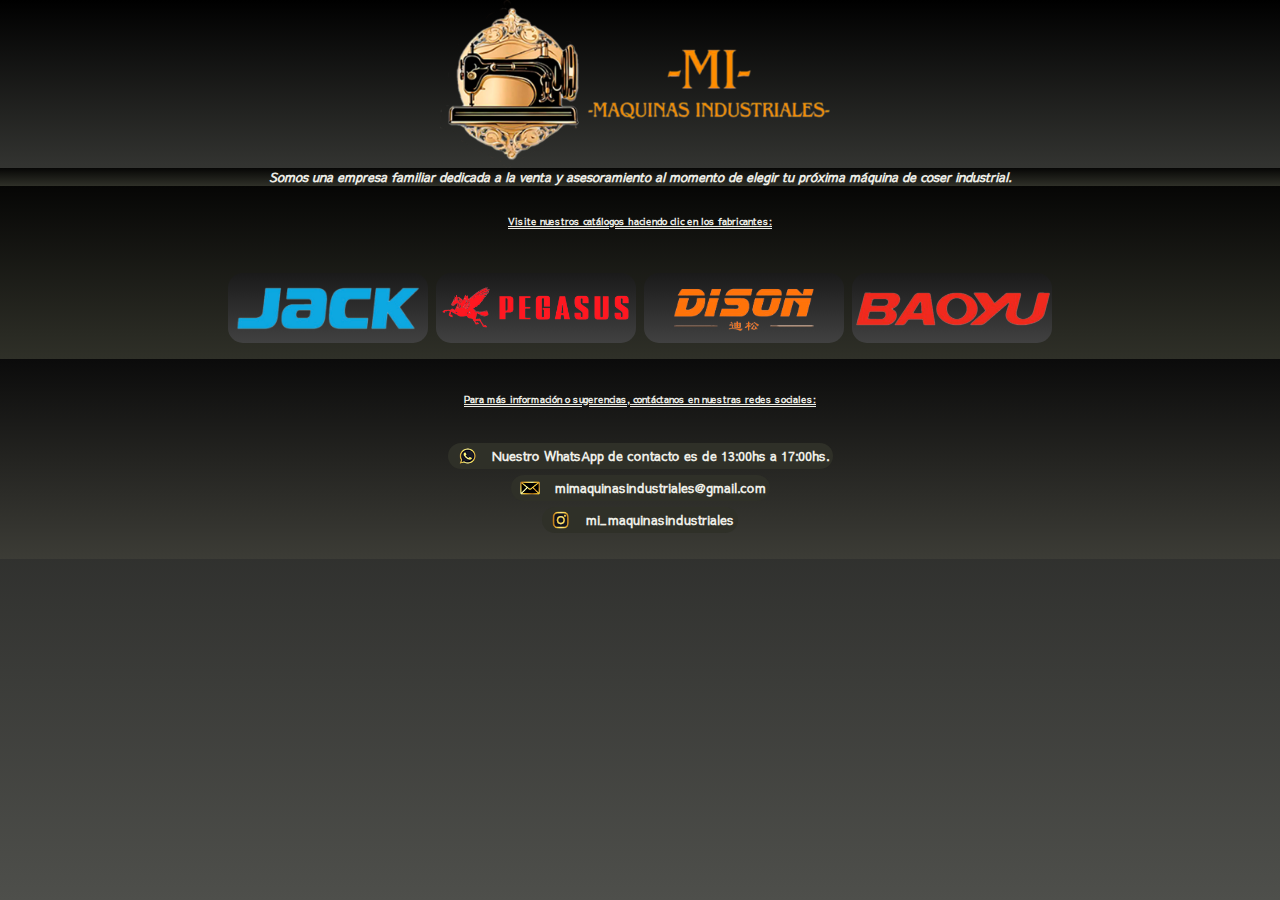
<file: index.html>
<html lang="es">
<head>     
    <meta charset="UTF-8">
    <meta name="viewport" content="width=device-width, initial-scale=1.0">
    <title>-Mi-Máquinas Industriales-</title>
    <link rel="icon" href="./imagenes/pagina/milogo.ico">
    <link rel="stylesheet" href="indexstyle.css">
    <link rel="preconnect" href="https://fonts.googleapis.com">
    <link rel="preconnect" href="https://fonts.gstatic.com" crossorigin>
    <link href="https://fonts.googleapis.com/css2?family=Sawarabi+Gothic&display=swap" rel="stylesheet">
    <meta name="viewport" content="width=device-width, initial-scale=1.0">
</head>

<body>        
    <div class="body-index">    
        <header>
            <div class="header-index">                            
                <img src="./imagenes/pagina/milogo.png" alt="Logo MI">                           
            </div>
        </header>  

        <main>
            <div class="main-index">
                <h1>Somos una empresa familiar dedicada a la venta y asesoramiento al momento de elegir tu próxima máquina de coser industrial.</h1>
            </div>
                
            <div class="catalogos-index">
                <br>
                <p>Visite nuestros catálogos haciendo clic en los fabricantes:</p>
                <br>
                <div class="fabricante-catalogo-index">
                    <div class="fabricante-index">
                        <a href="./jack.html" target="_top">
                            <img src="./imagenes/jack/jackLogo/jacklogo.png" alt="Logo Jack">
                        </a>
                    </div>
                    <div class="fabricante-index">
                        <a href="./pegasus.html" target="_top">
                            <img src="./imagenes/pegasus/pegasuslogo/pegasuslogo.png" alt="Logo Pegasus">
                        </a>
                    </div>
                    <div class="fabricante-index">
                        <a href="./dison.html" target="_top">
                            <img src="./imagenes/dison/disonLogo/disonlogo.png" alt="Logo Dison">
                        </a>
                    </div>
                    <div class="fabricante-index">
                        <a href="./baoyu.html" target="_top">
                            <img src="./imagenes/baoyu/baoyulogo/baoyulogo.png" alt="Logo Baoyu">
                        </a>
                    </div>
                </div>
            </div>                                
        </main>    
        
        <footer>
            <div class="footer-index">                    
                <br>             
                <p>Para más información o sugerencias, contáctanos en nuestras redes sociales:</p>
                <br>
                <div class="contacto-index">  
                    <a href="https://wa.link/o7191k" target="_blank">
                        <img src="./imagenes/pagina/whatsapp.png" alt="whatsApp"> 
                        Nuestro WhatsApp de contacto es de 13:00hs a 17:00hs.
                    </a>
                </div>
                <div class="contacto-index">   
                    <a href="mailto:mimaquinasindustriales@gmail.com?subject=Consulta&body=Escribe tu mensaje aquí:">
                        <img src="./imagenes/pagina/mail.png" alt="Email"> 
                        mimaquinasindustriales@gmail.com
                    </a>
                </div> 
                <div class="contacto-index"> 
                    <a href="https://www.instagram.com/mi_maquinasindustriales?igsh=NWswZWJoYXc0dGF4" target="_blank">
                        <img src="./imagenes/pagina/instagram.png" alt="Instagram"> 
                        mi_maquinasindustriales
                    </a>                        
                </div>
                <br>
            </div>       
        </footer>   
    </div>
</body>    
</html>
</file>
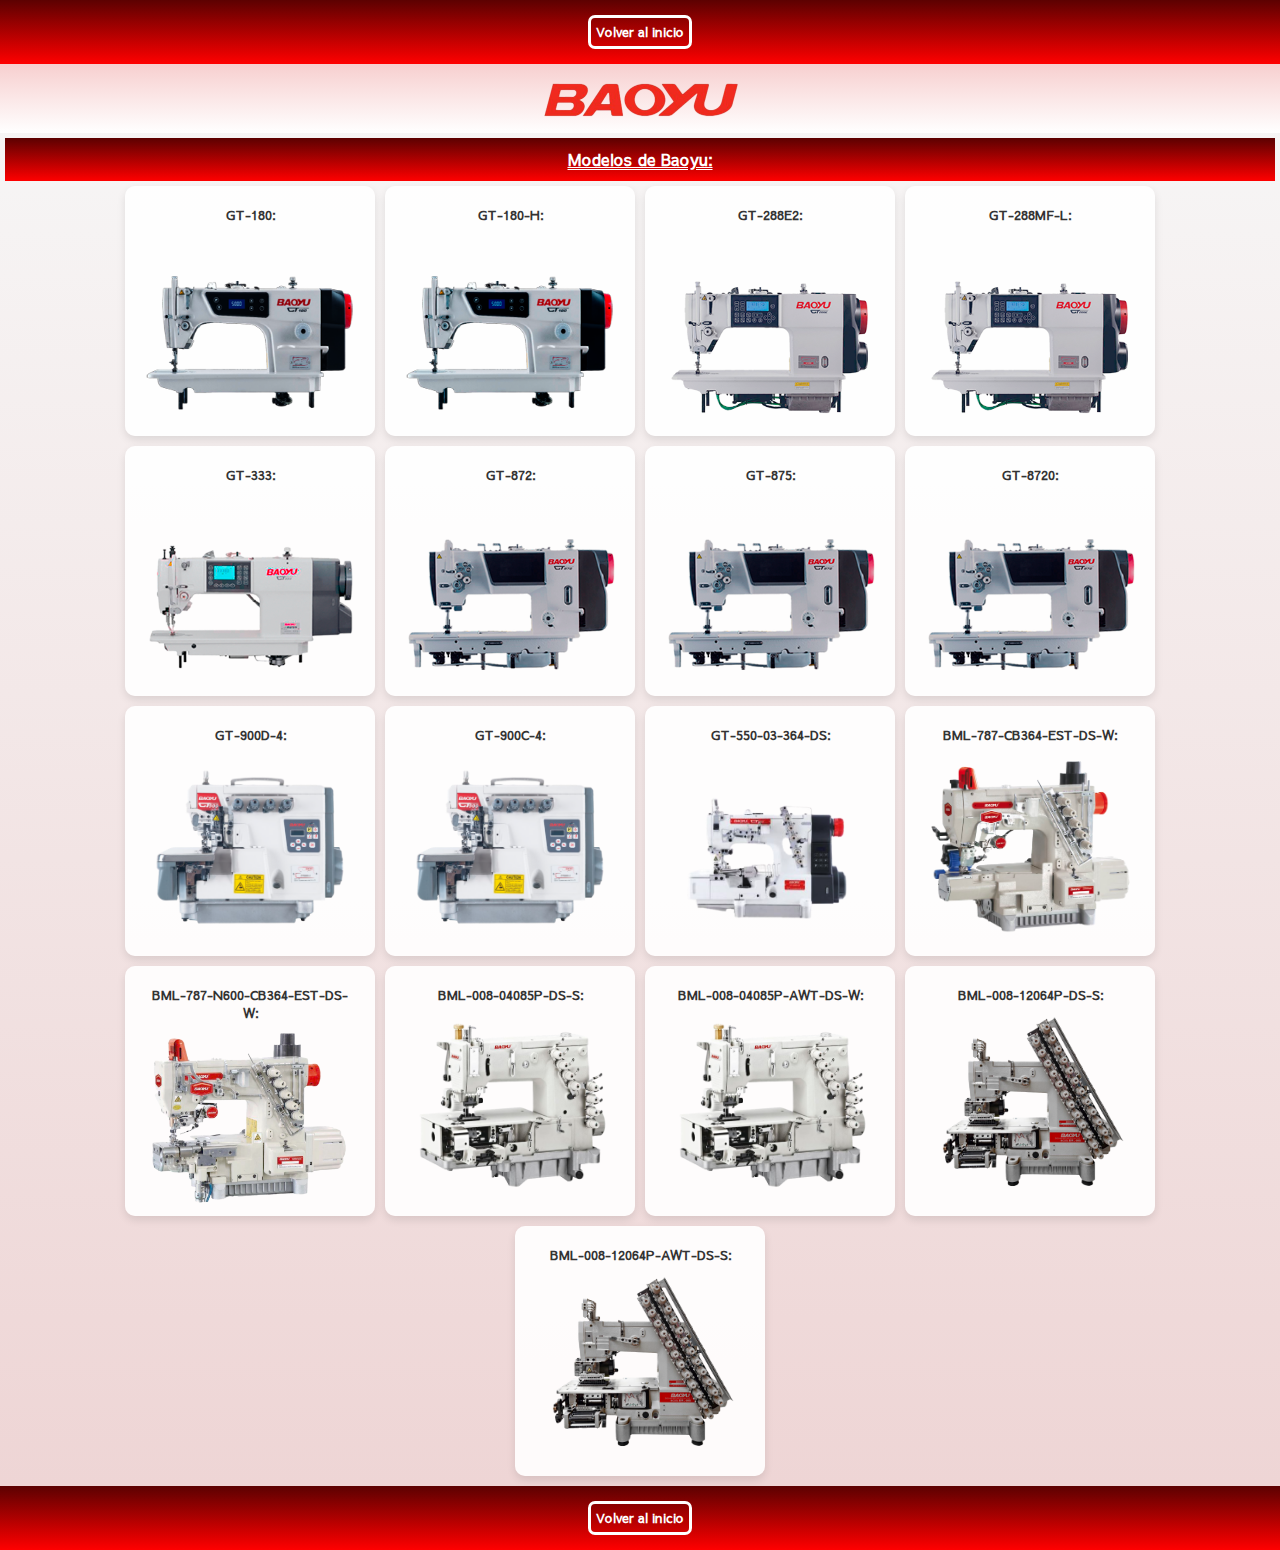
<file: baoyu.html>
<html lang="es">
<head>     
    <meta charset="UTF-8">
    <meta name="viewport" content="width=device-width, initial-scale=1.0">
    <title>-Mi-Baoyu-</title>
    <link rel="icon" href="./imagenes/pagina/milogo.ico">
    <link rel="stylesheet" href="indexstyle.css">
    <link rel="preconnect" href="https://fonts.googleapis.com">
    <link rel="preconnect" href="https://fonts.gstatic.com" crossorigin>
    <link href="https://fonts.googleapis.com/css2?family=Sawarabi+Gothic&display=swap" rel="stylesheet">
    <meta name="viewport" content="width=device-width, initial-scale=1.0">
</head>

<html lang="es">
<head>
    <meta charset="UTF-8">
    <meta name="viewport" content="width=device-width, initial-scale=1.0">
    <title>Baoyu - Modelos</title>
    <link rel="stylesheet" href="./indexstyle.css"> 
</head>

<body>

    <div class="body-catalogos">

        <div class="body-baoyu-bg">

            <header>

                <div class="header-catalogo">
                    
                    <div class="header-baoyu-bg">
                        <a href="./index.html">Volver al inicio</a>
                    </div>
                    
                </div>

            </header>

            <main>

                <div class="main-baoyu-bg">
    
                    <div class="main-catalogos">
    
                        <div class="logo-container">
                            <div class="logo-baoyu-bg">  
                                <img src="./imagenes/baoyu/baoyulogo/baoyulogo.png" alt="Baoyu Logo">
                            </div>
                        </div>
    
                        <section>
                            
                            <div class="tipodemaquina">
                                <div class="tipodemaquina-baoyu-bg">
                                    <h1>Modelos de Baoyu:</h1>   
                                </div>
                            </div>   
        
                            <div class="section-catalogo">
                                <div class="grid-catalogo">
        
                                    <div class="article-catalogo">
                                        <p>GT-180:</p>
                                        <img src="./imagenes/baoyu/gt180/gt180.png" alt="GT-180">
                                    </div>
        
                                    <div class="article-catalogo">
                                        <p>GT-180-H:</p>
                                        <img src="./imagenes/baoyu/gt180h/gt180h.png" alt="GT-180-H">
                                    </div>
        
                                    <div class="article-catalogo">
                                        <p>GT-288E2:</p>
                                        <img src="./imagenes/baoyu/gt288e2/gt288e2.png" alt="GT-288E2">
                                    </div>
        
                                    <div class="article-catalogo">
                                        <p>GT-288MF-L:</p>
                                        <img src="./imagenes/baoyu/gt288mfl/gt288mfl.png" alt="GT-288MF-L">
                                    </div>
        
                                    <div class="article-catalogo">
                                        <p>GT-333:</p>
                                        <img src="./imagenes/baoyu/gt333/gt333.png" alt="GT-333">
                                    </div>
        
                                    <div class="article-catalogo">
                                        <p>GT-872:</p>
                                        <img src="./imagenes/baoyu/gt872/gt872.png" alt="GT-872">
                                    </div>
        
                                    <div class="article-catalogo">
                                        <p>GT-875:</p>
                                        <img src="./imagenes/baoyu/gt875/gt875.png" alt="GT-875">
                                    </div>
        
                                    <div class="article-catalogo">
                                        <p>GT-8720:</p>
                                        <img src="./imagenes/baoyu/gt8720/gt8720.png" alt="GT-8720">
                                    </div>
        
                                    <div class="article-catalogo">
                                        <p>GT-900D-4:</p>
                                        <img src="./imagenes/baoyu/gt900d4/gt900d4.png" alt="GT-900D-4">
                                    </div>
        
                                    <div class="article-catalogo">
                                        <p>GT-900C-4:</p>
                                        <img src="./imagenes/baoyu/gt900c4/gt900c4.png" alt="GT-900C-4">
                                    </div>
        
                                    <div class="article-catalogo">
                                        <p>GT-550-03-364-DS:</p>
                                        <img src="./imagenes/baoyu/gt55003364ds/gt55003364ds.png" alt="GT-550-03-364-DS">
                                    </div>
                                    <div class="article-catalogo">
                                        <p>BML-787-CB364-EST-DS-W:</p>
                                        <img src="./imagenes/baoyu/bml787cb364estdsw/bml787cb364estdsw.png" alt="BML-787-CB364-EST-DS-W">
                                    </div>
                                    <div class="article-catalogo">
                                        <p>BML-787-N600-CB364-EST-DS-W:</p>
                                        <img src="./imagenes/baoyu/bml787n600cb364estdsw/bml787n600cb364estdsw.png" alt="BML-787-N600-CB364-EST-DS-W">
                                    </div>
                                    <div class="article-catalogo">
                                        <p>BML-008-04085P-DS-S:</p>
                                        <img src="./imagenes/baoyu/bml00804085pdss/bml00804085pdss.png" alt="BML-008-04085P-DS-S">
                                    </div>
                                    <div class="article-catalogo">
                                        <p>BML-008-04085P-AWT-DS-W:</p>
                                        <img src="./imagenes/baoyu/bml00804085pawtdsw/bml00804085pawtdsw.png" alt="BML-008-04085P-AWT-DS-W">
                                    </div>
                                    <div class="article-catalogo">
                                        <p>BML-008-12064P-DS-S:</p>
                                        <img src="./imagenes/baoyu/bml00812064pdss/bml00812064pdss.png" alt="BML-008-12064P-DS-S">
                                    </div>
                                    <div class="article-catalogo">
                                        <p>BML-008-12064P-AWT-DS-S:</p>
                                        <img src="./imagenes/baoyu/bml00812064pawtdss/bml00812064pawtdss.png" alt="BML-008-12064P-AWT-DS-S">
                                    </div>
                                    
                                </div>
                            </div>

                        </section>

                    </div>
                </div>

            </main>

            <div class="footer-catalogo">

                <div class="footer-baoyu-bg">
                    <a href="./index.html">Volver al inicio</a>
                </div>

            </div>

        </div>

    </div>

</body>
</html>
</file>
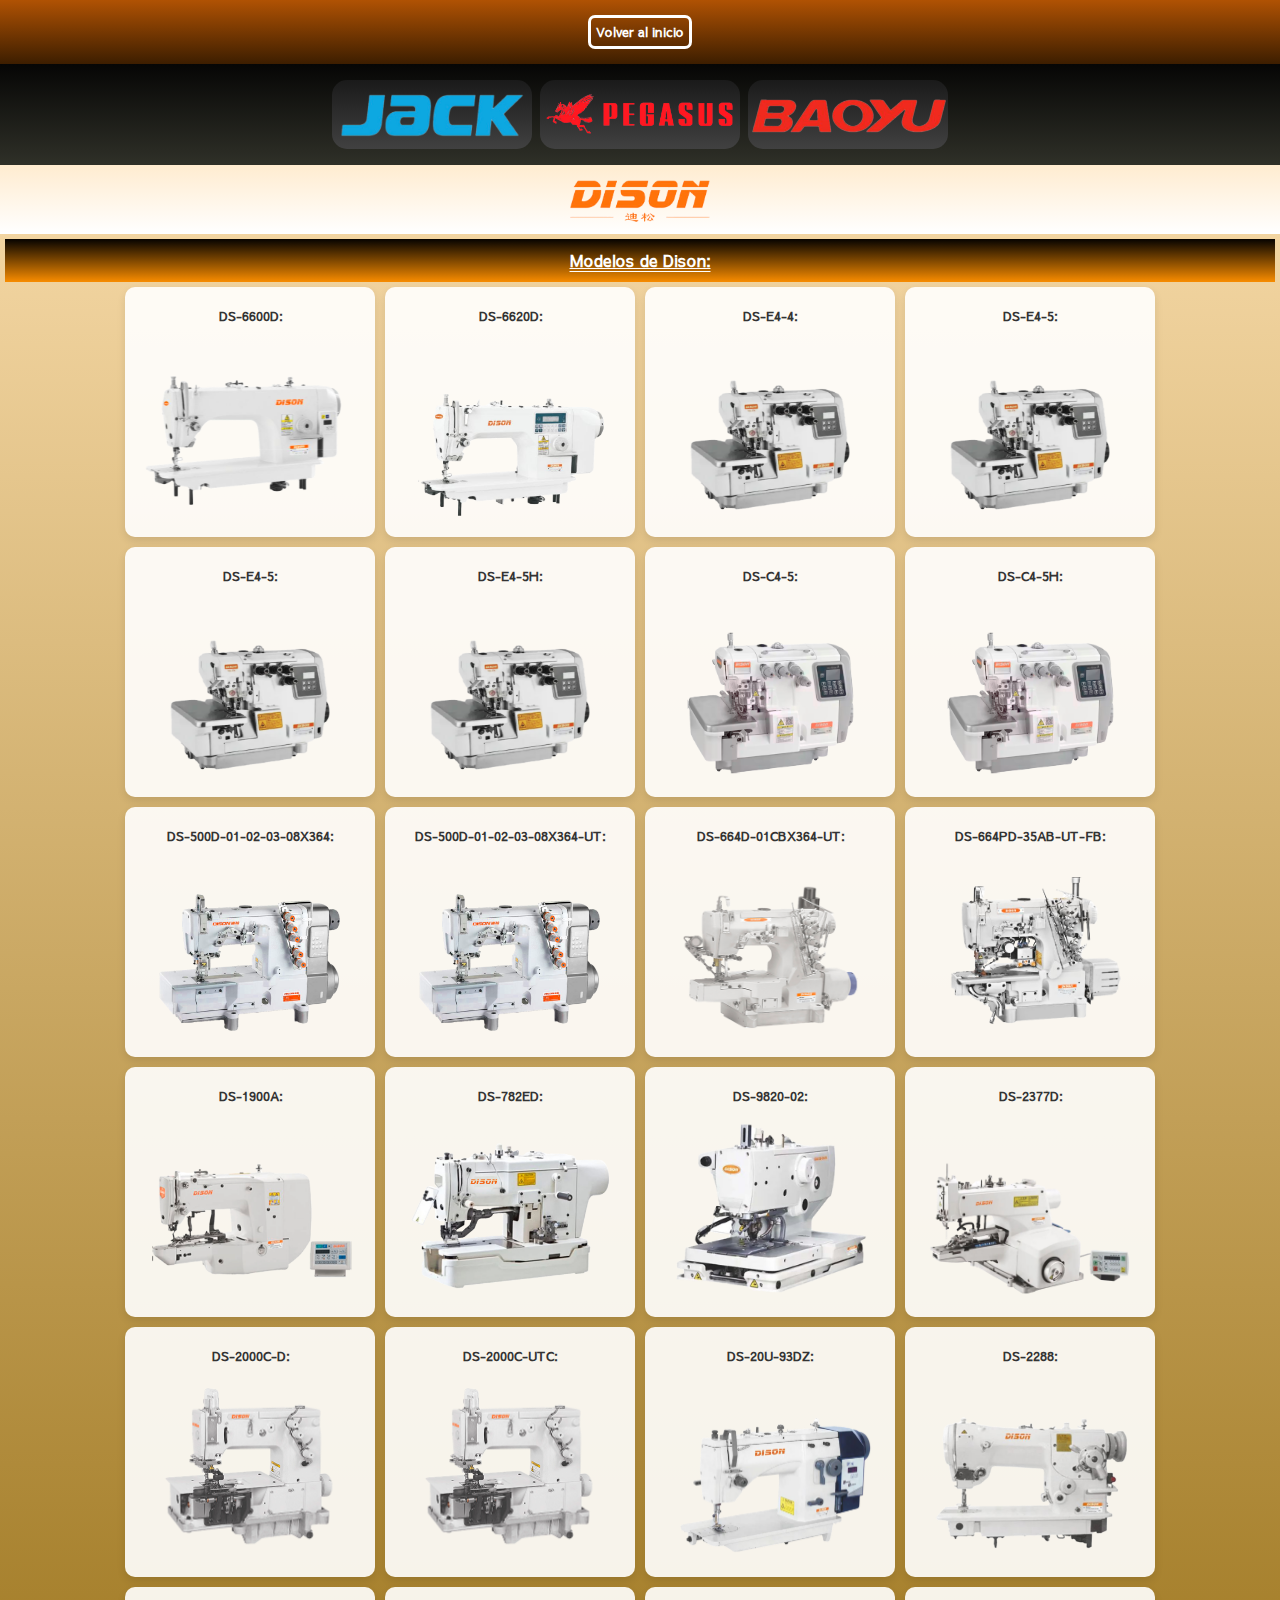
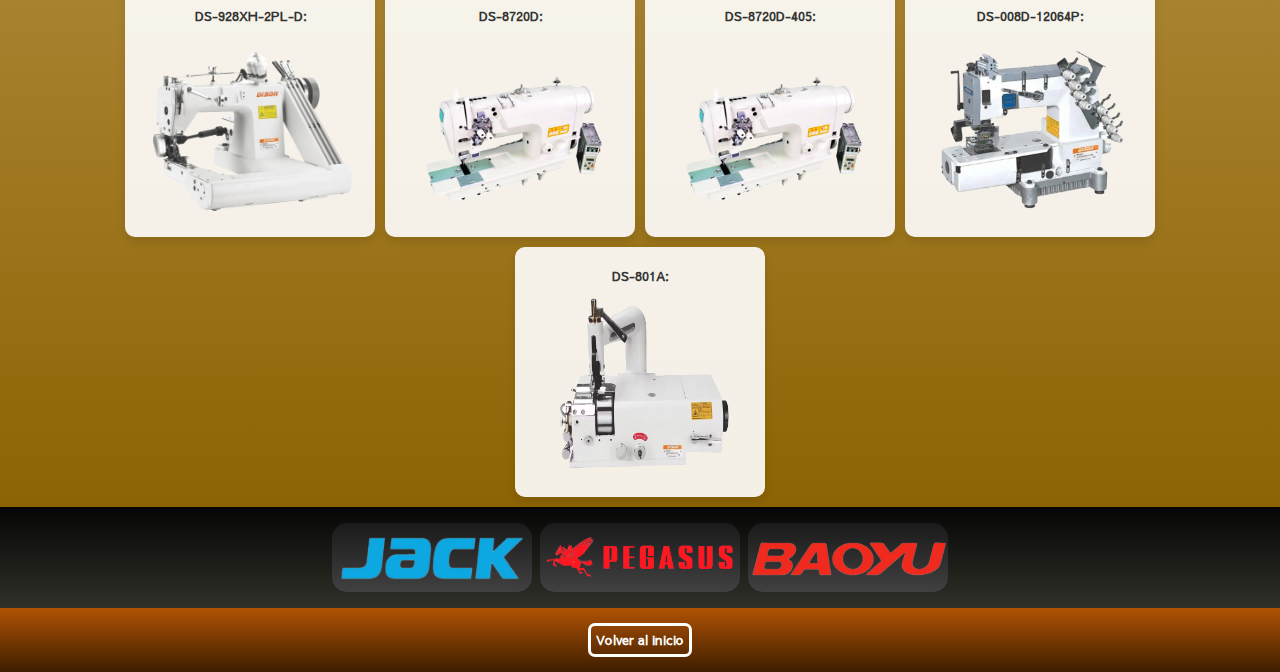
<file: dison.html>
<html lang="es">
<head>     
    <meta charset="UTF-8">
    <meta name="viewport" content="width=device-width, initial-scale=1.0">
    <title>-Mi-Dison-</title>
    <link rel="icon" href="./imagenes/pagina/milogo.ico">
    <link rel="stylesheet" href="indexstyle.css">
    <link rel="preconnect" href="https://fonts.googleapis.com">
    <link rel="preconnect" href="https://fonts.gstatic.com" crossorigin>
    <link href="https://fonts.googleapis.com/css2?family=Sawarabi+Gothic&display=swap" rel="stylesheet">
    <meta name="viewport" content="width=device-width, initial-scale=1.0">
</head>

<head>
    <meta charset="UTF-8">
    <meta name="viewport" content="width=device-width, initial-scale=1.0">
    <title>Dison - Modelo</title>
    <link rel="stylesheet" href="./indexstyle.css"> <!-- Archivo CSS principal -->
</head>

<body>

    <div class="body-catalogos">

        <div class="body-dison-bg">

            <header>

                <div class="header-catalogo">
                    
                    <div class="header-dison-bg">
                        <a href="./index.html">Volver al inicio</a>
                    </div>
                    
                </div>
                
                <div class="catalogos-index">
                    
                    <div class="fabricante-catalogo-index">
                        <div class="fabricante-index">
                            <a href="./jack.html" target="_top">
                                <img src="./imagenes/jack/jackLogo/jacklogo.png" alt="Logo Jack">
                            </a>
                        </div>
                        <div class="fabricante-index">
                            <a href="./pegasus.html" target="_top">
                                <img src="./imagenes/pegasus/pegasuslogo/pegasuslogo.png" alt="Logo Pegasus">
                            </a>
                        </div>
                        
                        <div class="fabricante-index">
                            <a href="./baoyu.html" target="_top">
                                <img src="./imagenes/baoyu/baoyulogo/baoyulogo.png" alt="Logo Baoyu">
                            </a>
                        </div>
                    </div>
                </div>

            </header>

            <main>  

                <div class="main-dison-bg">
        
                    <div class="main-catalogos">
        
                        <div class="logo-container">
                            <div class="logo-dison-bg">  
                                <img src="./imagenes/dison/disonLogo/disonlogo.png" alt="Dison Logo">
                            </div>
                        </div>
        
                        <section>

                            <div class="tipodemaquina">
                                <div class="tipodemaquina-dison-bg">
                                    <h1>Modelos de Dison:</h1>   
                                </div>
                            </div>   
            
                            <div class="section-catalogo">
                                <div class="grid-catalogo">
                                    <div class="article-catalogo">
                                        <p>DS-6600D:</p>
                                        <img src="./imagenes/dison/ds6600d/ds6600d.png" alt="DS-6600D">
                                    </div>
                                    <div class="article-catalogo">
                                        <p>DS-6620D:</p>
                                        <img src="./imagenes/dison/ds6620d/ds6620d.png" alt="DS-6620D">
                                    </div>
                                    <div class="article-catalogo">
                                        <p>DS-E4-4:</p>
                                        <img src="./imagenes/dison/dse44/dse44.png" alt="DS-E4-4">
                                    </div>
                                    <div class="article-catalogo">
                                        <p>DS-E4-5:</p>
                                        <img src="./imagenes/dison/dse45/dse45.png" alt="DS-E4-5">
                                    </div>
                                    <div class="article-catalogo">
                                        <p>DS-E4-5:</p>
                                        <img src="./imagenes/dison/dsee45h/dsee45h.png" alt="DS-E4-5">
                                    </div>
                                    <div class="article-catalogo">
                                        <p>DS-E4-5H:</p>
                                        <img src="./imagenes/dison/dsee45h/dsee45h.png" alt="DS-E4-5H">
                                    </div>
                                    <div class="article-catalogo">
                                        <p>DS-C4-5:</p>
                                        <img src="./imagenes/dison/dsc45/dsc45.png" alt="DS-C4-5">
                                    </div>
                                    <div class="article-catalogo">
                                        <p>DS-C4-5H:</p>
                                        <img src="./imagenes/dison/dsc45h/dsc45h.png" alt="DS-C4-5H">
                                    </div>
                                    <div class="article-catalogo">
                                        <p>DS-500D-01-02-03-08X364:</p>
                                        <img src="./imagenes/dison/ds500d010208x3664/ds500d010208x3664.png" alt="DS-500D-01-02-03-08X364">
                                    </div>
                                    <div class="article-catalogo">
                                        <p>DS-500D-01-02-03-08X364-UT:</p>
                                        <img src="./imagenes/dison/ds500d01020308x364ut/ds500d01020308x364ut.png" alt="DS-500D-01-02-03-08X364-UT">
                                    </div>
                                    <div class="article-catalogo">
                                        <p>DS-664D-01CBX364-UT:</p>
                                        <img src="./imagenes/dison/ds664d01cbx364ut/ds664d01cbx364ut.png" alt="DS-664D-01CBX364-UT">
                                    </div>
                                    <div class="article-catalogo">
                                        <p>DS-664PD-35AB-UT-FB:</p>
                                        <img src="./imagenes/dison/ds664pd35abutfb/ds664pd35abutfb.png" alt="DS-664PD-35AB-UT-FB">
                                    </div>
                                    <div class="article-catalogo">
                                        <p>DS-1900A:</p>
                                        <img src="./imagenes/dison/ds1900a/ds1900a.png" alt="DS-1900A">
                                    </div>
                                    <div class="article-catalogo">
                                        <p>DS-782ED:</p>
                                        <img src="./imagenes/dison/ds782ed/ds782ed.png" alt="DS-782ED">
                                    </div>
                                    <div class="article-catalogo">
                                        <p>DS-9820-02:</p>
                                        <img src="./imagenes/dison/ds982002/ds982002.png" alt="DS-9820-02">
                                    </div>
                                    <div class="article-catalogo">
                                        <p>DS-2377D:</p>
                                        <img src="./imagenes/dison/ds2377d/ds2377d.png" alt="DS-2377D">
                                    </div>
                                    <div class="article-catalogo">
                                        <p>DS-2000C-D:</p>
                                        <img src="./imagenes/dison/ds2000cd/ds2000cd.png" alt="DS-2000C-D">
                                    </div>
                                    <div class="article-catalogo">
                                        <p>DS-2000C-UTC:</p>
                                        <img src="./imagenes/dison/ds2000cutc/ds2000cutc.png" alt="DS-2000C-UTC">
                                    </div>
                                    <div class="article-catalogo">
                                        <p>DS-20U-93DZ:</p>
                                        <img src="./imagenes/dison/ds20u93dz/ds20u93dz.png" alt="DS-20U-93DZ">
                                    </div>
                                    <div class="article-catalogo">
                                        <p>DS-2288:</p>
                                        <img src="./imagenes/dison/ds2288/ds2288.png" alt="DS-2288">
                                    </div>
                                    <div class="article-catalogo">
                                        <p>DS-928XH-2PL-D:</p>
                                        <img src="./imagenes/dison/ds928xh2pld/ds928xh2pld.png" alt="DS-928XH-2PL-D">
                                    </div>
                                    <div class="article-catalogo">
                                        <p>DS-8720D:</p>
                                        <img src="./imagenes/dison/ds8720d/ds8720d.png" alt="DS-8720D">
                                    </div>
                                    <div class="article-catalogo">
                                        <p>DS-8720D-405:</p>
                                        <img src="./imagenes/dison/ds8720d405/ds8720d405.png" alt="DS-8720D-405">
                                    </div>
                                    <div class="article-catalogo">
                                        <p>DS-008D-12064P:</p>
                                        <img src="./imagenes/dison/ds008d12064p/ds008d12064p.png" alt="DS-008D-12064P">
                                    </div>
                                    <div class="article-catalogo">
                                        <p>DS-801A:</p>
                                        <img src="./imagenes/dison/ds801a/ds801a.png" alt="DS-801A">
                                    </div>
                                    
                                    
                                </div>
                            </div>

                        </section>

                    </div>
                </div>



            </main>  

            <footer>

                <div class="catalogos-index">
                    
                    <div class="fabricante-catalogo-index">
                        <div class="fabricante-index">
                            <a href="./jack.html" target="_top">
                                <img src="./imagenes/jack/jackLogo/jacklogo.png" alt="Logo Jack">
                            </a>
                        </div>
                        <div class="fabricante-index">
                            <a href="./pegasus.html" target="_top">
                                <img src="./imagenes/pegasus/pegasuslogo/pegasuslogo.png" alt="Logo Pegasus">
                            </a>
                        </div>
                        
                        <div class="fabricante-index">
                            <a href="./baoyu.html" target="_top">
                                <img src="./imagenes/baoyu/baoyulogo/baoyulogo.png" alt="Logo Baoyu">
                            </a>
                        </div>
                    </div>
                </div>

                <div class="footer-catalogo">
    
                    <div class="footer-dison-bg">
                        <a href="./index.html">Volver al inicio</a>
                    </div>
    
                </div>

            </footer>

        </div>

    </div>

</body>
</html>
</file>
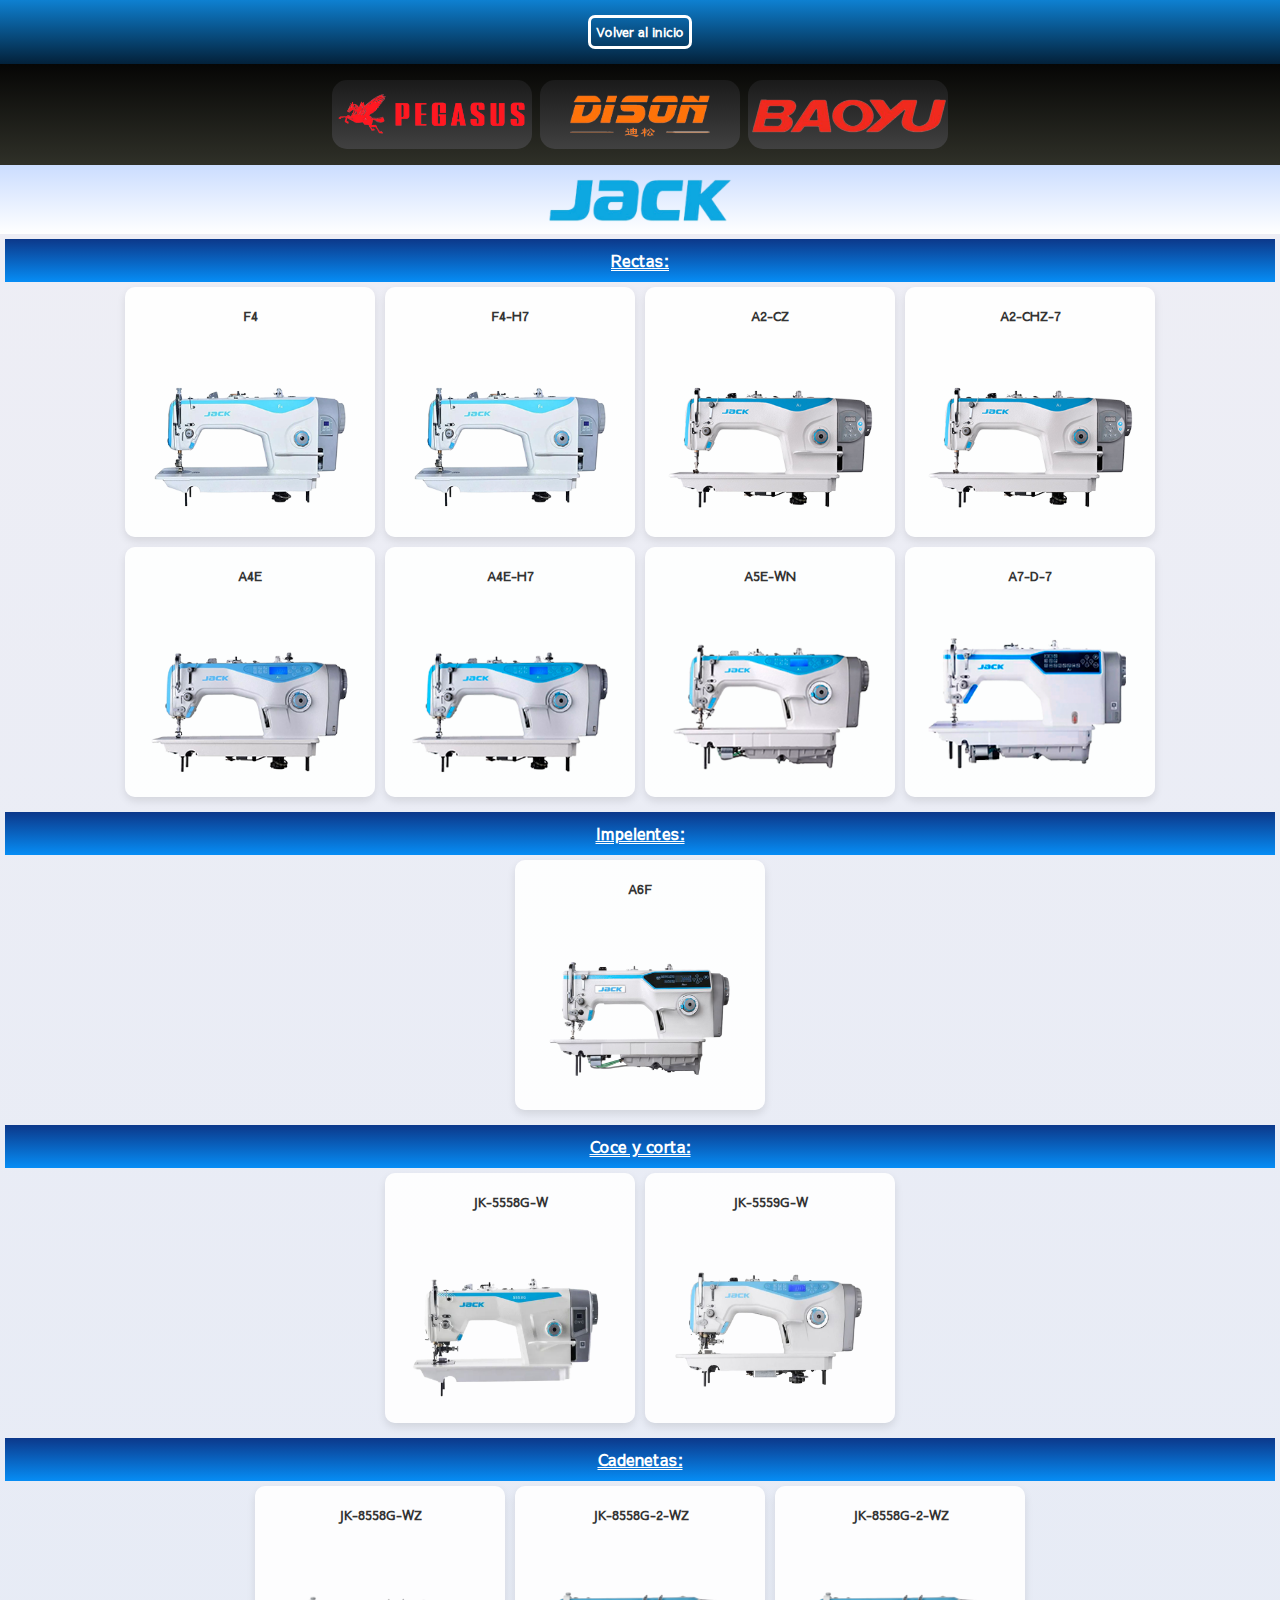
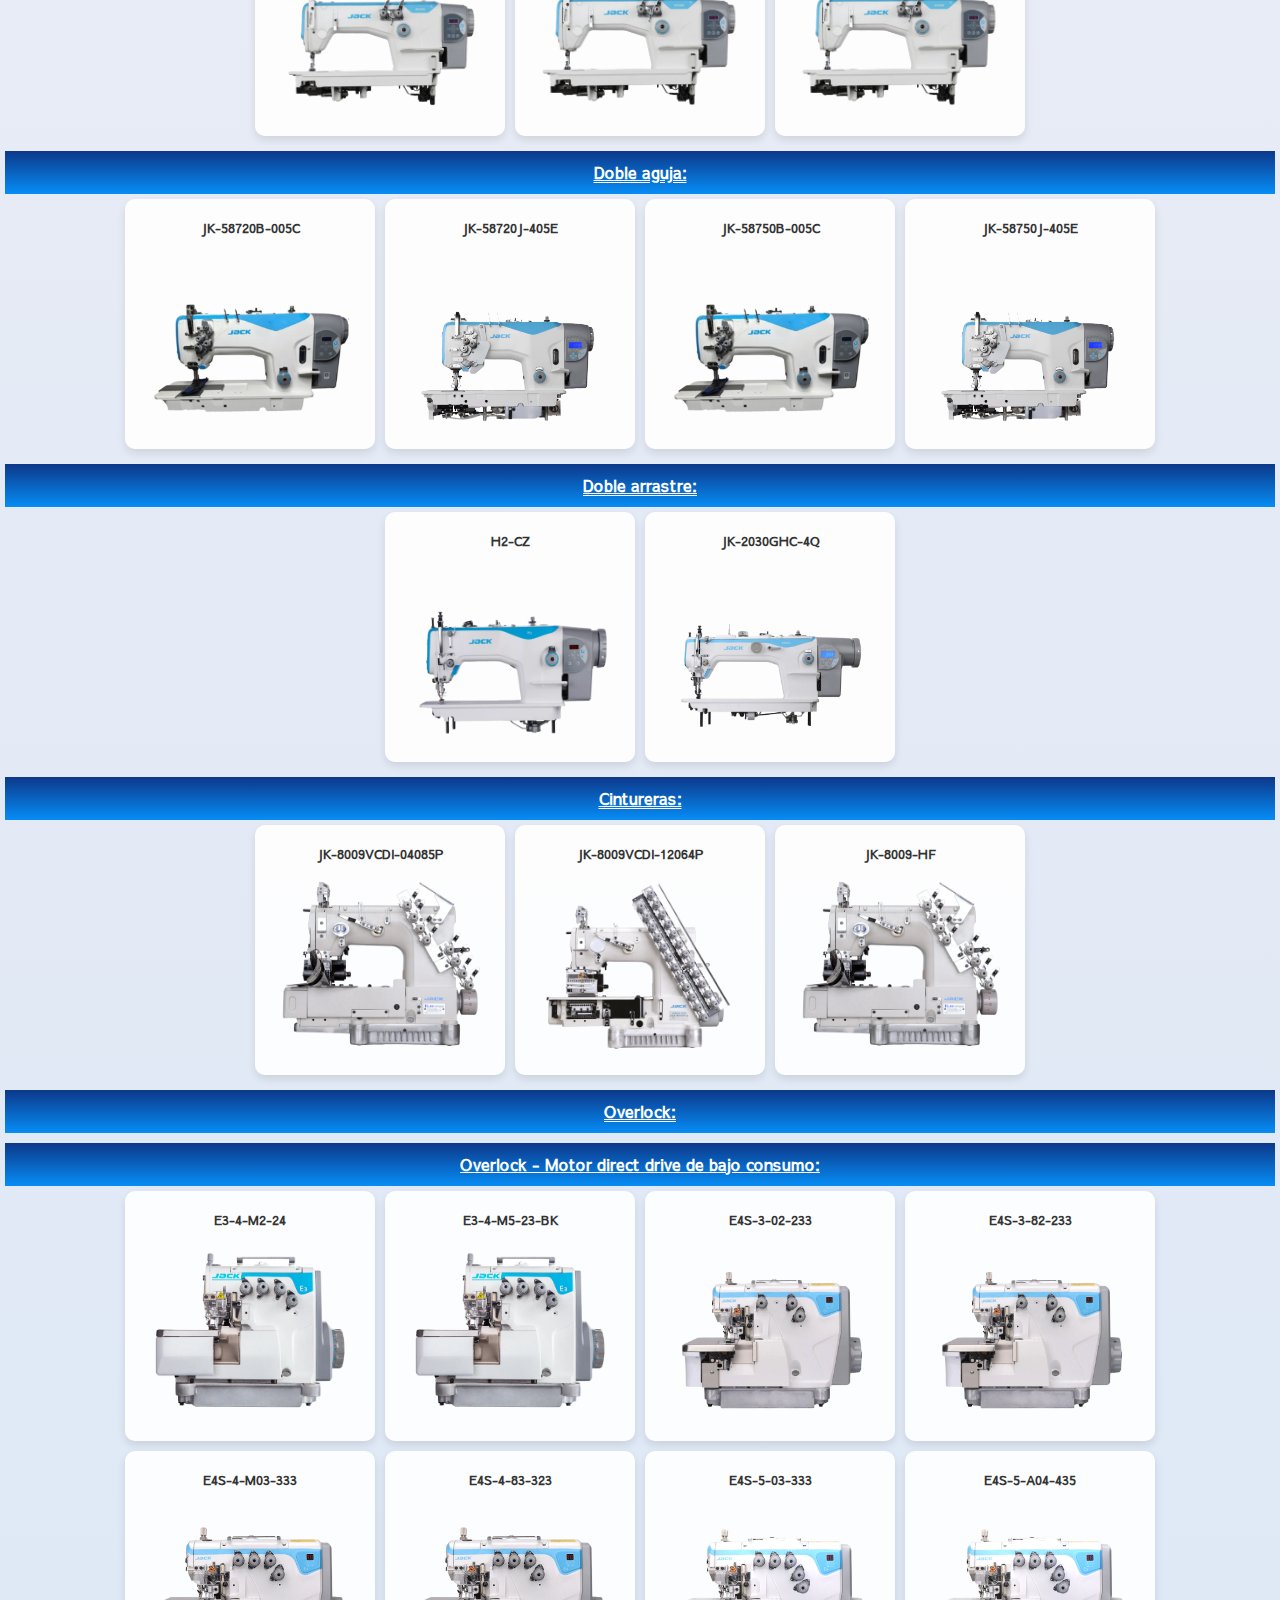
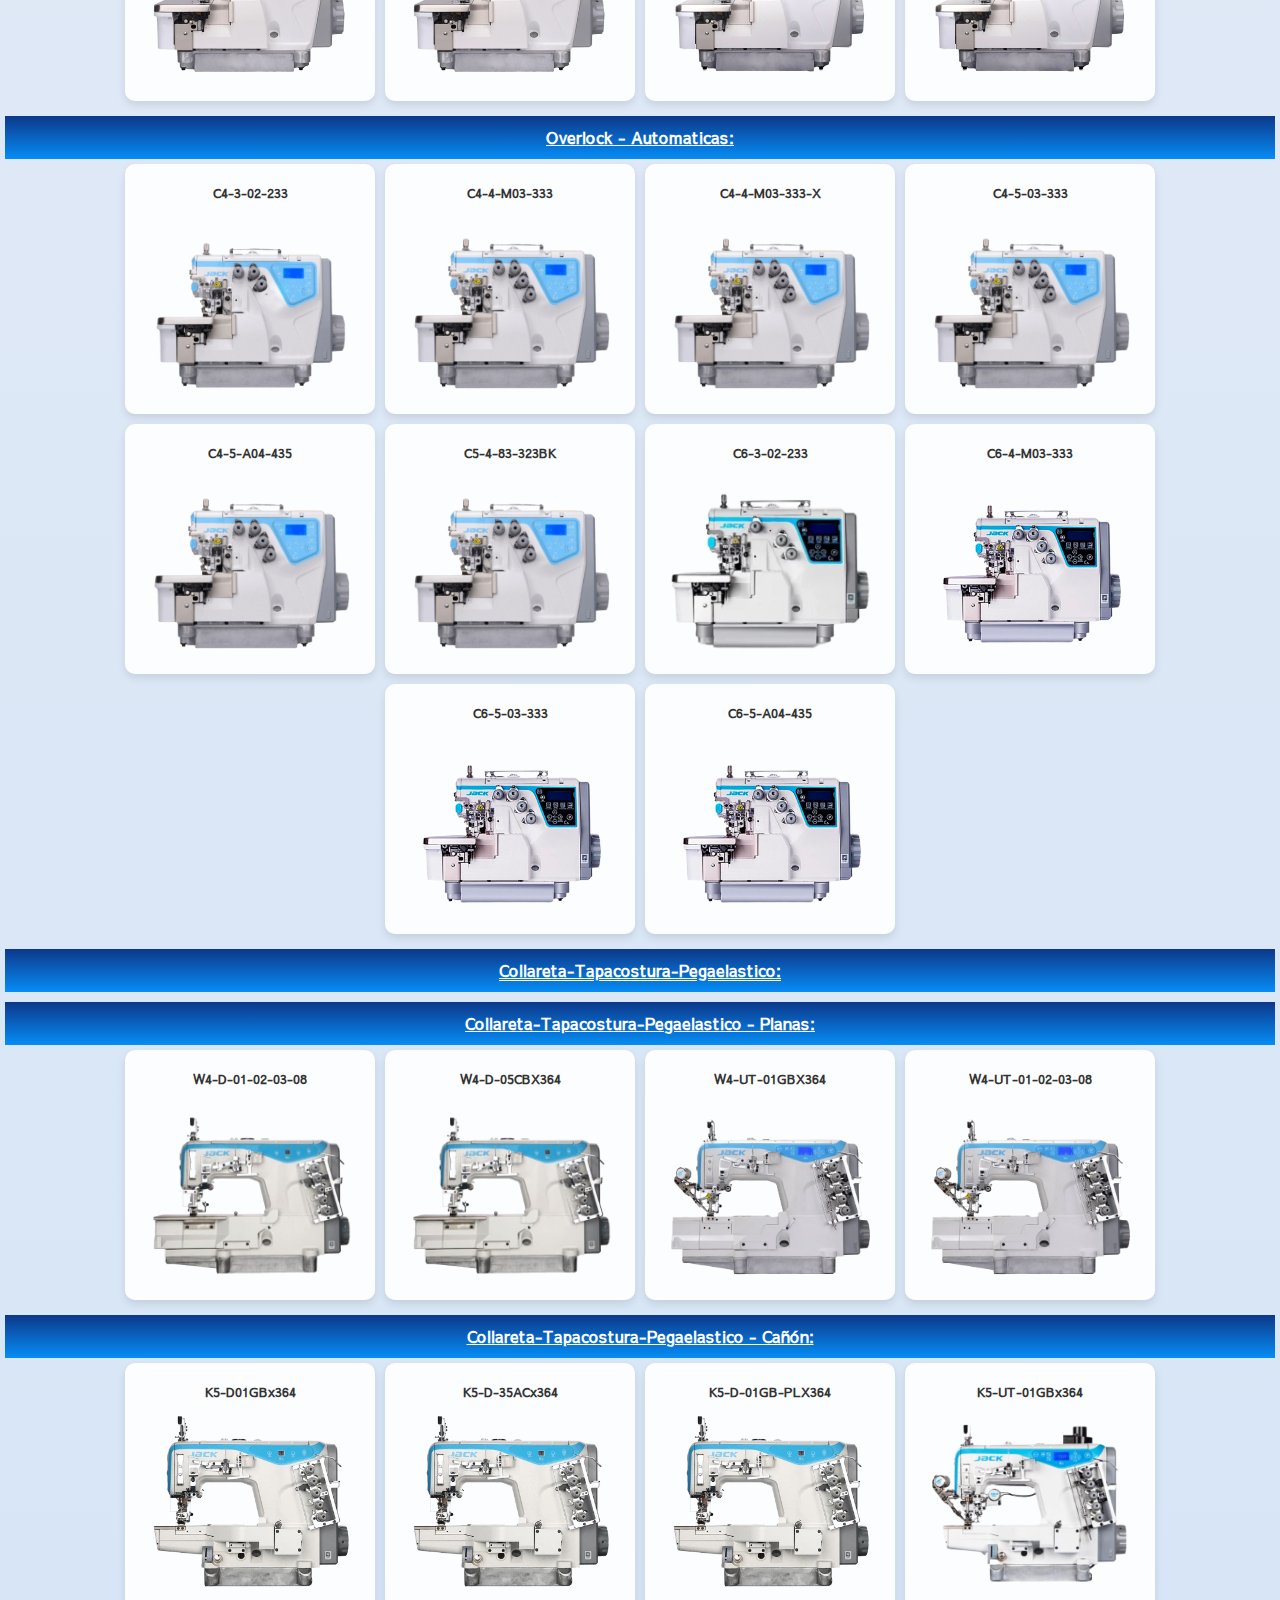
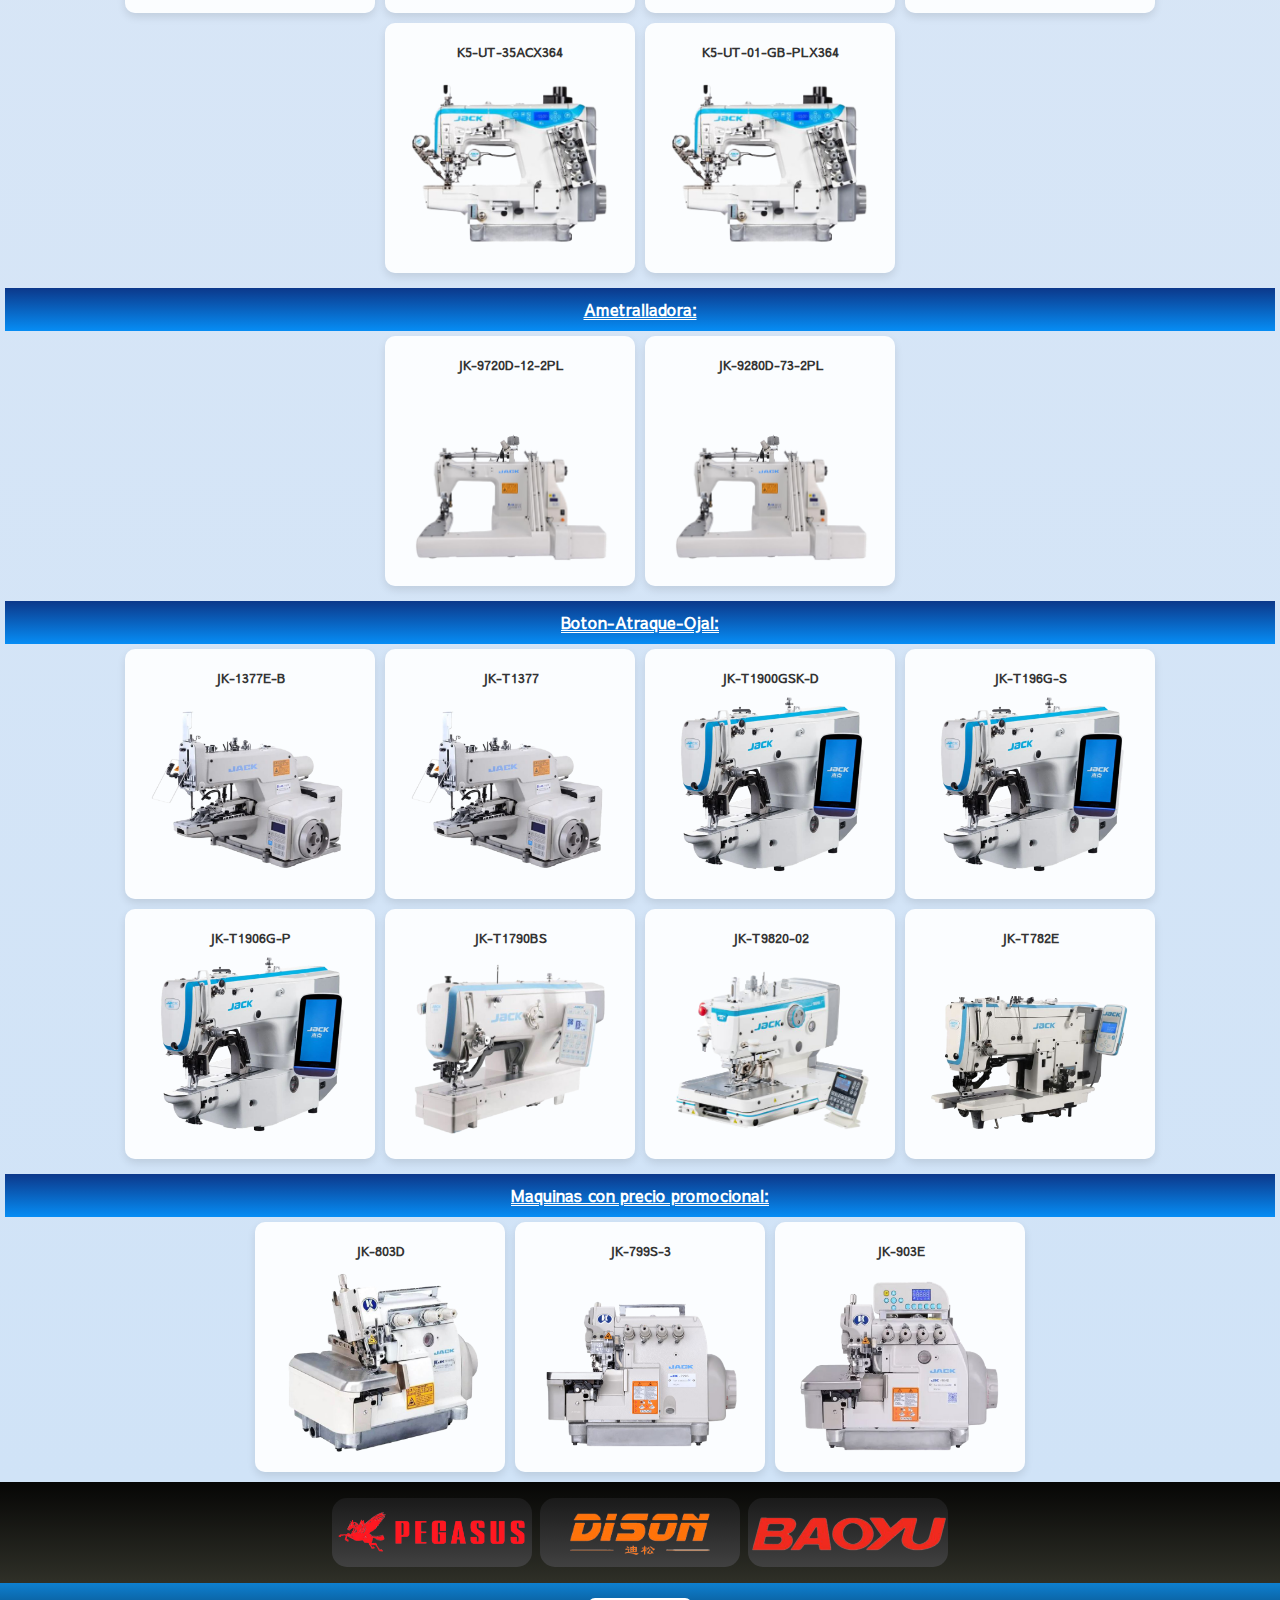
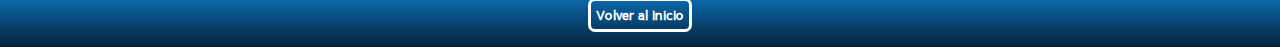
<file: jack.html>
<html lang="es">
<head>     
    <meta charset="UTF-8">
    <meta name="viewport" content="width=device-width, initial-scale=1.0">
    <title>-Mi-Jack-</title>
    <link rel="icon" href="./imagenes/pagina/milogo.ico">
    <link rel="stylesheet" href="indexstyle.css">
    <link rel="preconnect" href="https://fonts.googleapis.com">
    <link rel="preconnect" href="https://fonts.gstatic.com" crossorigin>
    <link href="https://fonts.googleapis.com/css2?family=Sawarabi+Gothic&display=swap" rel="stylesheet">
    <meta name="viewport" content="width=device-width, initial-scale=1.0">
</head>


<head>
    
    <meta charset="UTF-8">
    <meta name="viewport" content="width=device-width, initial-scale=1.0">
    <title>Jack - Rectas</title>
    <link rel="stylesheet" href="./indexstyle.css">
</head>

<body>

    <div class="body-catalogos">
            
        <div class="body-jack-bg">
            
            <header>
                
                <div class="header-catalogo">
    
                    <div class="header-jack-bg">
                    
                        <a href="./index.html">Volver al inicio</a>
                    
                    </div>
    
                </div>

                <div class="catalogos-index">
                    
                    <div class="fabricante-catalogo-index">
                        
                        <div class="fabricante-index">
                            <a href="./pegasus.html" target="_top">
                                <img src="./imagenes/pegasus/pegasuslogo/pegasuslogo.png" alt="Logo Pegasus">
                            </a>
                        </div>
                        <div class="fabricante-index">
                            <a href="./dison.html" target="_top">
                                <img src="./imagenes/dison/disonLogo/disonlogo.png" alt="Logo Dison">
                            </a>
                        </div>
                        <div class="fabricante-index">
                            <a href="./baoyu.html" target="_top">
                                <img src="./imagenes/baoyu/baoyulogo/baoyulogo.png" alt="Logo Baoyu">
                            </a>
                        </div>
                    </div>
                </div>                                
            
            </header>
            
            <main>

                <div class="main-jack-bg">
                    
                    <div class="main-catalogos">
                        
                        <div class="logo-container">
                            
                            <div class="logo-jack-bg">  
                                <img src="./imagenes/jack/jackLogo/jacklogo.png" alt="Jack Logo">
                            </div>
                        </div>      
                                                    
                        <section>

                            <div class="tipodemaquina">
                                
                                <div class="tipodemaquina-jack-bg">
                                    <h1>Rectas:</h1>   
                                </div>
                            </div>   
                                                    
                            <div class="section-catalogo">
                                <div class="grid-catalogo">
                                    <div class="article-catalogo">
                                        <p>F4</p>
                                        <img src="./imagenes/jack/rectas/f4/f4.png" alt="F4">
                                    </div>
                                    <div class="article-catalogo">
                                        <p>F4-H7</p>
                                        <img src="./imagenes/jack/rectas/f4h7/f4h7.png" alt="F4-H7">
                                    </div>
                                    <div class="article-catalogo">
                                        <p>A2-CZ</p>
                                        <img src="./imagenes/jack/rectas/a2cz/a2cz.png" alt="A2-CZ">
                                    </div>
                                    <div class="article-catalogo">
                                        <p>A2-CHZ-7</p>
                                        <img src="./imagenes/jack/rectas/h2chz7/h2chz7.png" alt="A2-CHZ-7">
                                    </div>
                                    <div class="article-catalogo">
                                        <p>A4E</p>
                                        <img src="./imagenes/jack/rectas/a4e/a4e.png" alt="A4E">
                                    </div>
                                    <div class="article-catalogo">
                                        <p>A4E-H7</p>
                                        <img src="./imagenes/jack/rectas/a4eh7/a4eh7.png" alt="A4E-H7">
                                    </div>
                                    <div class="article-catalogo">
                                        <p>A5E-WN</p>
                                        <img src="./imagenes/jack/rectas/a5ewn/a5awn.png" alt="A5E-WN">
                                    </div>
                                    <div class="article-catalogo">
                                        <p>A7-D-7</p>
                                        <img src="./imagenes/jack/rectas/a7d7/a7d7.png" alt="A7-D-7">
                                    </div>
                                </div>
                            </div>
        
                            <div class="tipodemaquina">
                                
                                <div class="tipodemaquina-jack-bg">
                                    <h1>Impelentes:</h1>   
                                </div>
                            </div>   
                                                    
                            <div class="section-catalogo">
                                <div class="grid-catalogo">
                                    <div class="article-catalogo">
                                        <p>A6F</p>
                                        <img src="./imagenes/jack/impelentes/a6f/a6f.png" alt="A6F">
                                    </div>                            
                                </div>
                            </div>
        
                            <div class="tipodemaquina">
                                
                                <div class="tipodemaquina-jack-bg">
                                    <h1>Coce y corta:</h1>   
                                </div>
                            </div>   
                                                    
                            <div class="section-catalogo">
                                <div class="grid-catalogo">
                                    <div class="article-catalogo">
                                        <p>JK-5558G-W</p>
                                        <img src="./imagenes/jack/coseycorta/jk5558gw/jk5558gw.png" alt="JK-5558G-W">
                                    </div>
                                    <div class="article-catalogo">
                                        <p>JK-5559G-W</p>
                                        <img src="./imagenes/jack/coseycorta/jk5559gw/jk5559gw.png" alt="JK-5559G-W">
                                    </div>
                                </div>
                            </div>
        
                            <div class="tipodemaquina">
                            
                                <div class="tipodemaquina-jack-bg">
                                    <h1>Cadenetas:</h1>   
                                </div>
                            </div>   
                                                        
                            <div class="section-catalogo">
                                <div class="grid-catalogo">
                                    <div class="article-catalogo">
                                        <p>JK-8558G-WZ</p>
                                        <img src="./imagenes/jack/cadenetas/jk8558gwz/jk8558gwz.png" alt="JK-8558G-WZ">
                                    </div>
                                    <div class="article-catalogo">
                                        <p>JK-8558G-2-WZ</p>
                                        <img src="./imagenes/jack/cadenetas/jk8558g2wz/jk8558g2wz.png" alt="JK-8558G-2-WZ">
                                    </div>
                                    <div class="article-catalogo">
                                        <p>JK-8558G-2-WZ</p>
                                        <img src="./imagenes/jack/cadenetas/jk8558g2wz/jk8558g2wz.png" alt="JK-8558G-2-WZ">
                                    </div>
                                </div>
                            </div>
        
                            <div class="tipodemaquina">                    
                                <div class="tipodemaquina-jack-bg">
                                    <h1>Doble aguja:</h1>   
                                </div>
                            </div>                                                   
                            <div class="section-catalogo">
                                <div class="grid-catalogo">
                                    <div class="article-catalogo">
                                        <p>JK-58720B-005C</p>
                                        <img src="./imagenes/jack/dobleAguja/jk58720b005c/jk58720b005c.png" alt="JK-58720B-005C">
                                    </div>
                                    <div class="article-catalogo">
                                        <p>JK-58720J-405E</p>
                                        <img src="./imagenes/jack/dobleAguja/jk58720j405e/jk58720j405e.png" alt="JK-58720J-405E">
                                    </div>
                                    <div class="article-catalogo">
                                        <p>JK-58750B-005C</p>
                                        <img src="./imagenes/jack/dobleAguja/jk58750b005c/jk58750b005c.png" alt="JK-58750B-005C">
                                    </div>                        
                                    <div class="article-catalogo">
                                        <p>JK-58750J-405E</p>
                                        <img src="./imagenes/jack/dobleAguja/jk58750j405e/jk58720j405e.png" alt="JK-58750J-405E">
                                    </div>                                                        
                                </div>
                            </div>
                            
                            
                            <div class="tipodemaquina">                    
                                <div class="tipodemaquina-jack-bg">
                                    <h1>Doble arrastre:</h1>   
                                </div>
                            </div>                                                   
                            <div class="section-catalogo">
                                <div class="grid-catalogo">
                                    <div class="article-catalogo">
                                        <p>H2-CZ</p>
                                        <img src="./imagenes/jack/dobleArrastre/h2cz/h2cz.png" alt="H2-CZ">
                                    </div>
                                    <div class="article-catalogo">
                                        <p>JK-2030GHC-4Q</p>
                                        <img src="./imagenes/jack/dobleArrastre/jk2030ghc4q/jk2030ghc4q.png">
                                    </div>                            
                                </div>
                            </div>
                            
        
                            <div class="tipodemaquina">                    
                                <div class="tipodemaquina-jack-bg">
                                    <h1>Cintureras:</h1>   
                                </div>
                            </div>                                                   
                            <div class="section-catalogo">
                                <div class="grid-catalogo">
                                    <div class="article-catalogo">
                                        <p>JK-8009VCDI-04085P</p>
                                        <img src="./imagenes/jack/cintureras/jk8009vcdi04085p/jk8009vcdi04085p.png" alt="JK-8009VCDI-04085P">
                                    </div>
                                    <div class="article-catalogo">
                                        <p>JK-8009VCDI-12064P</p>
                                        <img src="./imagenes/jack/cintureras/jk8009vcdi12064p/jk8009vcdi12064p.png" alt="JK-8009VCDI-12064P">
                                    </div>
                                    <div class="article-catalogo">
                                        <p>JK-8009-HF</p>
                                        <img src="./imagenes/jack/cintureras/jk8009hf/jk8009hf.png" alt="_JK-8009-HF">
                                    </div>                        
                                                                                        
                                </div>

                            </div>
                            
                            <div class="tipodemaquina">                    
                                <div class="tipodemaquina-jack-bg">
                                    <h1>Overlock:</h1>
                                </div>
                            </div> 
                            <div class="tipodemaquina">                    
                                <div class="tipodemaquina-jack-bg">
                                    <h2>Overlock - Motor direct drive de bajo consumo:</h2>  
                                </div>
                            </div>                                                   
                            <div class="section-catalogo">
                                <div class="grid-catalogo">
                                    <div class="article-catalogo">
                                        <p>E3-4-M2-24</p>
                                        <img src="./imagenes/jack/overlock/lineae3e4Motordirectdrivedebajoconsumo/e34m224/e34m224.png" alt="E3-4-M2-24">
                                    </div>
                                    <div class="article-catalogo">
                                        <p>E3-4-M5-23-BK</p>
                                        <img src="./imagenes/jack/overlock/lineae3e4Motordirectdrivedebajoconsumo/e34m523bk/e34m523bk.png" alt="E3-4-M5-23-BK">
                                    </div>
                                    <div class="article-catalogo">
                                        <p>E4S-3-02-233</p>
                                        <img src="./imagenes/jack/overlock/lineae3e4Motordirectdrivedebajoconsumo/e4s302233/e4s302233.png" alt="E4S-3-02-233">
                                    </div>
                                    <div class="article-catalogo">
                                        <p>E4S-3-82-233</p>
                                        <img src="./imagenes/jack/overlock/lineae3e4Motordirectdrivedebajoconsumo/e4s382233/e4s382233.png" alt="E4S-3-82-233">
                                    </div>
                                    <div class="article-catalogo">
                                        <p>E4S-4-M03-333</p>
                                        <img src="./imagenes/jack/overlock/lineae3e4Motordirectdrivedebajoconsumo/e4s4m03333/e4s4m03333.png" alt="E4S-4-M03-333">
                                    </div>
                                    <div class="article-catalogo">
                                        <p>E4S-4-83-323</p>
                                        <img src="./imagenes/jack/overlock/lineae3e4Motordirectdrivedebajoconsumo/e4s483323/e4s483323.png" alt="E4S-4-83-323">
                                    </div>
                                    <div class="article-catalogo">
                                        <p>E4S-5-03-333</p>
                                        <img src="./imagenes/jack/overlock/lineae3e4Motordirectdrivedebajoconsumo/e4s503333/e4s503333.png" alt="E4S-5-03-333">
                                    </div>
                                    <div class="article-catalogo">
                                        <p>E4S-5-A04-435</p>
                                        <img src="./imagenes/jack/overlock/lineae3e4Motordirectdrivedebajoconsumo/e4s5a04435/e4s5a04435.png" alt="E4S-5-A04-435">
                                    </div> 
                                </div>

                            </div>

                            
                            <div class="tipodemaquina">                    
                                <div class="tipodemaquina-jack-bg">
                                    <h2>Overlock - Automaticas:</h2>  
                                </div>
                            </div>                                                   
                            <div class="section-catalogo">
                                <div class="grid-catalogo">
                                    <div class="article-catalogo">
                                        <p>C4-3-02-233</p>
                                        <img src="./imagenes/jack/overlock/lineac4c5c6Automaticas/c4302233/c4302233.png" alt="C4-3-02-233">
                                    </div>
                                    <div class="article-catalogo">
                                        <p>C4-4-M03-333</p>
                                        <img src="./imagenes/jack/overlock/lineac4c5c6Automaticas/c44m03333/c44m03333.png" alt="C4-4-M03-333">
                                    </div>
                                    <div class="article-catalogo">
                                        <p>C4-4-M03-333-X</p>
                                        <img src="./imagenes/jack/overlock/lineac4c5c6Automaticas/c44m03333x/c44m03333x.png" alt="C4-4-M03-333-X">
                                    </div>
                                    <div class="article-catalogo">
                                        <p>C4-5-03-333</p>
                                        <img src="./imagenes/jack/overlock/lineac4c5c6Automaticas/c453333/c453333.png" alt="C4-5-03-333">
                                    </div>
                                    <div class="article-catalogo">
                                        <p>C4-5-A04-435</p>
                                        <img src="./imagenes/jack/overlock/lineac4c5c6Automaticas/c45a04435/c45a04435.png" alt="C4-5-A04-435">
                                    </div>
                                    <div class="article-catalogo">
                                        <p>C5-4-83-323BK</p>
                                        <img src="./imagenes/jack/overlock/lineac4c5c6Automaticas/c5483323bk/c5483323bk.png" alt="C5-4-83-323BK">
                                    </div>
                                    <div class="article-catalogo">
                                        <p>C6-3-02-233</p>
                                        <img src="./imagenes/jack/overlock/lineac4c5c6Automaticas/c6302233/c6302233.png" alt="C6-3-02-233">
                                    </div>
                                    <div class="article-catalogo">
                                        <p>C6-4-M03-333</p>
                                        <img src="./imagenes/jack/overlock/lineac4c5c6Automaticas/c64m03333/c64m03333.png" alt="C6-4-M03-333">
                                    </div> 
                                    <div class="article-catalogo">
                                        <p>C6-5-03-333</p>
                                        <img src="./imagenes/jack/overlock/lineac4c5c6Automaticas/c6503333/c6503333.png" alt="C6-5-03-333">
                                    </div> 
                                    <div class="article-catalogo">
                                        <p>C6-5-A04-435</p>
                                        <img src="./imagenes/jack/overlock/lineac4c5c6Automaticas/c65a04435/c65a04435.png" alt="C6-5-A04-435">
                                    </div> 
                                </div>

                            </div>

                            <div class="tipodemaquina">                    
                                <div class="tipodemaquina-jack-bg">
                                    <h1>Collareta-Tapacostura-Pegaelastico:</h1>   
                                </div>
                            </div> 
                            <div class="tipodemaquina">                    
                                <div class="tipodemaquina-jack-bg">
                                    <h2>Collareta-Tapacostura-Pegaelastico - Planas:</h2>   
                                </div>
                            </div> 

                            <div class="section-catalogo">
                                <div class="grid-catalogo">
                                    <div class="article-catalogo">
                                        <p>W4-D-01-02-03-08</p>
                                        <img src="./imagenes/jack/collaretaTapacosturaPegaelastico/planas/w4d01020308/w4d01020308.png" alt="W4-D-01-02-03-08">
                                    </div>
                                    <div class="article-catalogo">
                                        <p>W4-D-05CBX364</p>
                                        <img src="./imagenes/jack/collaretaTapacosturaPegaelastico/planas/w4d05cbx364/w4d05cbx364.png" alt="W4-D-05CBX364">
                                    </div> 
                                    <div class="article-catalogo">
                                        <p>W4-UT-01GBX364</p>
                                        <img src="./imagenes/jack/collaretaTapacosturaPegaelastico/planas/w4ut01gbx364/w4ut01gbx364.png" alt="W4-UT-01GBX364">
                                    </div> 
                                    <div class="article-catalogo">
                                        <p>W4-UT-01-02-03-08</p>
                                        <img src="./imagenes/jack/collaretaTapacosturaPegaelastico/planas/w4ut01020308/w4ut01gbx364.png" alt="W4-UT-01-02-03-08">
                                    </div> 

                                </div>
                            </div>

                            <div class="tipodemaquina">                    
                                <div class="tipodemaquina-jack-bg">
                                    <h2>Collareta-Tapacostura-Pegaelastico - Cañón:</h2>   
                                </div>
                            </div> 

                            <div class="section-catalogo">
                                <div class="grid-catalogo">
                                    <div class="article-catalogo">
                                        <p>K5-D01GBx364</p>
                                        <img src="./imagenes/jack/collaretaTapacosturaPegaelastico/canon/k5d01gbx364/k5d01gbx364.png" alt="K5-D01GBx364">
                                    </div>
                                    <div class="article-catalogo">
                                        <p>K5-D-35ACx364</p>
                                        <img src="./imagenes/jack/collaretaTapacosturaPegaelastico/canon/k5d35acx364/k5d35acx364.png" alt="K5-D-35ACx364">
                                    </div> 
                                    <div class="article-catalogo">
                                        <p>K5-D-01GB-PLX364</p>
                                        <img src="./imagenes/jack/collaretaTapacosturaPegaelastico/canon/k5d01gbplx364/k5d01gbplx364.png" alt="K5-D-01GB-PLX364">
                                    </div> 
                                    <div class="article-catalogo">
                                        <p>K5-UT-01GBx364</p>
                                        <img src="./imagenes/jack/collaretaTapacosturaPegaelastico/canon/k5ut01gbx364/k5ut01gbx364.png" alt="WK5-UT-01GBx364">
                                    </div> 
                                    <div class="article-catalogo">
                                        <p>K5-UT-35ACX364</p>
                                        <img src="./imagenes/jack/collaretaTapacosturaPegaelastico/canon/k5ut35acx364/k5ut35acx364.png" alt="K5-UT-35ACX364">
                                    </div> 
                                    <div class="article-catalogo">
                                        <p>K5-UT-01-GB-PLX364</p>
                                        <img src="./imagenes/jack/collaretaTapacosturaPegaelastico/canon/k5ut01gbplx364/k5ut01gbplx364.png" alt="K5-UT-01-GB-PLX364">
                                    </div> 
                                </div>
                            </div>

                            <div class="tipodemaquina">                    
                                <div class="tipodemaquina-jack-bg">
                                    <h1>Ametralladora:</h1>   
                                </div>
                            </div> 
                            
                            <div class="section-catalogo">
                                <div class="grid-catalogo">
                                    <div class="article-catalogo">
                                        <p>JK-9720D-12-2PL</p>
                                        <img src="./imagenes/jack/ametralladora/jk9270d12pl/jk9270d12pl.png" alt="JK-9720D-12-2PL">
                                    </div>
                                    <div class="article-catalogo">
                                        <p>JK-9280D-73-2PL</p>
                                        <img src="./imagenes/jack/ametralladora/jk9280d732pl/jk9280d732pl.png" alt="JK-9280D-73-2PL">
                                    </div> 
                                
                                </div>
                            </div>

                            <div class="tipodemaquina">                    
                                <div class="tipodemaquina-jack-bg">
                                    <h1>Boton-Atraque-Ojal:</h1>   
                                </div>
                            </div> 
                            
                            <div class="section-catalogo">
                                <div class="grid-catalogo">
                                    <div class="article-catalogo">
                                        <p>JK-1377E-B</p>
                                        <img src="./imagenes/jack/botonAtraqueOjal/jk1377eb/jk1377eb.png" alt="JK-1377E-B">
                                    </div>
                                    <div class="article-catalogo">
                                        <p>JK-T1377</p>
                                        <img src="./imagenes/jack/botonAtraqueOjal/jkt1377/jkt1377.png" alt="JK-T1377">
                                    </div> 
                                    <div class="article-catalogo">
                                        <p>JK-T1900GSK-D</p>
                                        <img src="./imagenes/jack/botonAtraqueOjal/jkt1900gskd/jkt1900gskd.png" alt="JK-T1900GSK-D">
                                    </div> 
                                    <div class="article-catalogo">
                                        <p>JK-T196G-S</p>
                                        <img src="./imagenes/jack/botonAtraqueOjal/jkt1906gs/jkt1906gs.png" alt="JK-T196G-S">
                                    </div> 
                                    <div class="article-catalogo">
                                        <p>JK-T1906G-P</p>
                                        <img src="./imagenes/jack/botonAtraqueOjal/jkt1906gp/jkt1906gp.png" alt="JK-T1906G-P">
                                    </div> 
                                    <div class="article-catalogo">
                                        <p>JK-T1790BS</p>
                                        <img src="./imagenes/jack/botonAtraqueOjal/jkt1790bs/jkt1790bs.png" alt="JK-T1790BS">
                                    </div> 
                                    <div class="article-catalogo">
                                        <p>JK-T9820-02</p>
                                        <img src="./imagenes/jack/botonAtraqueOjal/jkt982002/jkt982002.png" alt="JK-T9820-02">
                                    </div> 
                                    <div class="article-catalogo">
                                        <p>JK-T782E</p>
                                        <img src="./imagenes/jack/botonAtraqueOjal/jkt782e/jkt782e.png" alt="JK-T782E">
                                    </div> 
                                </div>
                            </div>

                            <div class="tipodemaquina">                    
                                <div class="tipodemaquina-jack-bg">
                                    <h1>Maquinas con precio promocional:</h1>   
                                </div>
                            </div> 
                            
                            <div class="section-catalogo">
                                <div class="grid-catalogo">
                                    <div class="article-catalogo">
                                        <p>JK-803D</p>
                                        <img src="./imagenes/jack/maquinasConPrecioPromocional/jk803d/jk803d.png" alt="JK-803D">
                                    </div>
                                    <div class="article-catalogo">
                                        <p>JK-799S-3</p>
                                        <img src="./imagenes/jack/maquinasConPrecioPromocional/jk799s3/jk799s3.png" alt="JK-799S-3">
                                    </div> 
                                    <div class="article-catalogo">
                                        <p>JK-903E</p>
                                        <img src="./imagenes/jack/maquinasConPrecioPromocional/jk903e/jk903e.png" alt="JK-903E">
                                    </div> 
                                
                                </div>
                            </div>


                        </section>
                                        
                    </div>
    
                </div>
            
            </main>

            <footer>

                <div class="catalogos-index">
                    
                    <div class="fabricante-catalogo-index">
                        
                        <div class="fabricante-index">
                            <a href="./pegasus.html" target="_top">
                                <img src="./imagenes/pegasus/pegasuslogo/pegasuslogo.png" alt="Logo Pegasus">
                            </a>
                        </div>
                        <div class="fabricante-index">
                            <a href="./dison.html" target="_top">
                                <img src="./imagenes/dison/disonLogo/disonlogo.png" alt="Logo Dison">
                            </a>
                        </div>
                        <div class="fabricante-index">
                            <a href="./baoyu.html" target="_top">
                                <img src="./imagenes/baoyu/baoyulogo/baoyulogo.png" alt="Logo Baoyu">
                            </a>
                        </div>
                    </div>
                </div>
    
                <div class="footer-catalogo">
    
                    <div class="footer-jack-bg">           
                
                        <a href="./index.html">Volver al inicio</a>
        
                
                    </div>
                
                </div>
        
            </footer>

        </div>

    </div>

</body>
</html>
</file>
<file: indexstyle.css>
* {
    margin: 0;
    padding: 0;
    font-family: 'Sawarabi Gothic', sans-serif;
    box-sizing: border-box;
}

.body-index {
    background-image: linear-gradient(to bottom, black, rgb(78, 79, 75));
    height: 100%;
    background-size: cover;
    background-repeat: no-repeat;
    margin: 0;
    padding: 0;
}

.header-index {
    background-image: linear-gradient(to bottom, black, rgb(51, 52, 49)); 
    width: 100%;
    height: auto;
    display: flex;
    align-items: center;
    justify-content: center;
}

.header-index img {
    width: 100%; 
    max-width: 500px;
    height: auto; 
    display: block; 
    margin: 0 auto;
    padding-right: 10px; 
}

.main-index {
    background-image: linear-gradient(to bottom, rgb(6, 6, 5), rgb(47, 48, 40));
    width: 100%;
    height: auto;
}

.main-index h1 {    
    text-align: center; 
    color: #edede6;
    font-size: 1.5rem;
    font-style: italic;
}

.catalogos-index {
    background-image: linear-gradient(to bottom, rgb(6, 6, 5), rgb(47, 48, 40));
    align-items: center;
    justify-content: center;
    font-size: 1.2rem;
    font-weight: bold;
    text-align: center;
    text-decoration: underline;
    text-decoration-style: double;
    color: #edede6;
}

.fabricante-catalogo-index {
    display: flex;
    flex-wrap: wrap;
    justify-content: center;
    gap: 0.5rem;
    padding: 1rem;
}

.fabricante-index {
    background-image: linear-gradient(to bottom, rgb(26, 26, 26), rgb(65, 65, 65));
    border-radius: 15px;
    text-align: center; 
    display: flex;
    flex-direction: column;
    align-items: center;
    width: 100%;
    max-width: 300px;
    box-sizing: border-box;
}

.fabricante-index img {
    width: 100%;
    height: auto;
    border-radius: 10px;
}

.fabricante-index img:hover {
    background-color: #ddddd7; 
}

.footer-index {
    background-image: linear-gradient(to bottom, rgb(11, 11, 11), rgb(60, 60, 54));
    width: 100%;    
    display: flex;
    flex-direction: column;  
    text-align: center;    
    overflow-wrap: break-word;
}

.footer-index p {
    text-decoration: underline;
    text-decoration-style: double;
    font-weight: bold;
    font-size: 1.2rem;
    color: #edede6;    
    margin: 10px 0;
}

.contacto-index {
    background-color: rgb(47, 48, 40);
    border-radius: 15px;
    padding: 4px;
    color: #edede6;
    font-size: 0.6rem;
    display: flex;    
    align-self: center;
    text-decoration: none;
    font-weight: bold;  
    max-width: 100%;    
    margin: 3px 0; 
}

.contacto-index a {
    text-decoration: none;
    color: #edede6;
    display: flex;
    align-items: center;
    gap: 10px;
    font-size: 1rem;
}

.contacto-index:hover {
    color: #ffffff; 
    background-color: #6b6b5f;
    border-radius: 10px;
}

.contacto-index img {
    width: 30px;
    height: auto;
}

.body-catalogos {
    height: 100px;
    width: 100%;
}

.header-catalogo, .footer-catalogo {
    text-align: center;
    width: 100%;
    padding: 0; 
}

.header-catalogo a, .footer-catalogo a {
    color: #ffffff;
    font-size: 1.5rem;
    font-weight: bold;
    text-decoration: none;
    display: inline-block; 
    padding: 5px;
    margin: 15px 0;
    border-style: solid;
    border-radius: 7px;
}

.header-catalogo a:hover, .footer-catalogo a:hover {
    color: #565656;
    background-color: #e7e6e6;
    border-radius: 5px;
    text-align: center;
    width: auto;
}

.logo-container {
    width: 100%;
    text-align: center;
}

.logo-container img {
    max-width: 300px;
    width: 100%;
    height: auto;
}

.tipodemaquina {
    width: 100%;    
    text-align: center;
    margin: 0;
    padding: 5px;
}

.tipodemaquina h1 {
    color: #ffffff;
    font-size: 1.5rem;
    font-weight: bold;
    margin: 0;
    padding: 10px;
    text-decoration: underline;
    text-decoration-style: double;
}

.tipodemaquina h2 {
    color: #ffffff;
    font-size: 1rem;
    font-weight: bold;
    margin: 0;
    padding: 10px;
    text-decoration: underline;
}

.main-catalogos {
    width: 100%;
    display: flex;
    flex-direction: column;
    align-items: center;
}

.grid-catalogo {
    display: flex;
    flex-wrap: wrap;
    justify-content: center;
    gap: 10px;
    margin-bottom: 10px; 
}

.article-catalogo {
    background-color: rgba(255, 255, 255, 0.9);
    border-radius: 10px;
    box-shadow: 0px 4px 8px rgba(0, 0, 0, 0.1);
    padding: 20px;
    text-align: center;
    width: 360px;
    height: 300px;
    display: flex;
    flex-direction: column;
    justify-content: space-between;
    overflow: hidden;
}

.article-catalogo p {
    color: #333333;
    font-size: 1.1rem;
    font-weight: bold;
    margin-bottom: 5px;
}

.article-catalogo img {
    width: 100%;
    height: auto;
    max-height: 100%;
    object-fit: contain;
    border-radius: 5px;
    max-width: 300px;
    max-height: 200px;
}

.body-jack-bg {
    background-image: linear-gradient(to bottom, rgb(12, 56, 138), rgb(6, 141, 245));
}

.header-jack-bg, .footer-jack-bg {
    background-image: linear-gradient(to bottom, rgb(14, 128, 209), rgb(3, 33, 58));
}

.logo-jack-bg {
    background-image: linear-gradient(to bottom, rgb(203, 221, 255), rgb(255, 255, 255));
}

.main-jack-bg {
    background-image: linear-gradient(to bottom, rgb(238, 238, 245), rgb(208, 227, 247));    
}

.tipodemaquina-jack-bg {
    background-image: linear-gradient(to bottom, rgb(12, 56, 138), rgb(6, 141, 245));
}

.volver-inicio-jack-bg {
    background-image: linear-gradient(to bottom, rgb(14, 128, 209));
}

.body-pegasus-bg {
    background-image: linear-gradient(to bottom, rgb(13, 13, 13), rgb(151, 2, 2));
}

.header-pegasus-bg, .footer-pegasus-bg {
    background-image: linear-gradient(to bottom, rgb(248, 16, 16), rgb(101, 8, 8));
}

.logo-pegasus-bg {
    background-image: linear-gradient(to bottom, rgb(247, 207, 207), rgb(255, 255, 255));
}

.main-pegasus-bg {
    background-image: linear-gradient(to bottom, rgb(247, 247, 247), rgb(238, 213, 213));    
}

.tipodemaquina-pegasus-bg {
    background-image: linear-gradient(to bottom, rgb(97, 8, 8), rgb(251, 7, 7));
}

.body-dison-bg {
    background-image: linear-gradient(to bottom, rgb(6, 3, 0), rgb(248, 140, 0));
}

.header-dison-bg, .footer-dison-bg {
    background-image: linear-gradient(to bottom, rgb(176, 82, 3), rgb(61, 30, 0));
}

.logo-dison-bg {
    background-image: linear-gradient(to bottom, rgb(255, 236, 208), rgb(255, 255, 255));
}

.main-dison-bg {
    background-image: linear-gradient(to bottom, rgb(246, 217, 167), rgb(140, 99, 4));
}

.tipodemaquina-dison-bg {
    background-image: linear-gradient(to bottom, rgb(6, 3, 0), rgb(248, 140, 0));
}

.body-baoyu-bg {
    background-image: linear-gradient(to bottom, rgb(92, 1, 1), rgb(255, 0, 0));
}

.header-baoyu-bg, .footer-baoyu-bg {
    background-image: linear-gradient(to bottom, rgb(92, 1, 1), rgb(255, 0, 0));
}

.logo-baoyu-bg {
    background-image: linear-gradient(to bottom, rgb(247, 207, 207), rgb(255, 255, 255));
}

.main-baoyu-bg {
    background-image: linear-gradient(to bottom, rgb(247, 247, 247), rgb(238, 213, 213));    
}

.tipodemaquina-baoyu-bg {
    background-image: linear-gradient(to bottom, rgb(92, 1, 1), rgb(255, 0, 0));
}

/* Responsividad */

@media (max-width: 1280px) /*250%*/
{
    .header-index img { max-width: 400px; }
    .logo-container img{ max-width: 200px; max-height: 200px; }
    .main-index h1 {font-size: 0.8rem;}
    .catalogos-index p, .footer-index p {font-size: 0.6rem;}    
    .fabricante-index { max-width: 200px; max-height: 200px; }
    .article-catalogo { max-width: 250px; max-height: 250px; }
    .article-catalogo p { font-size: 0.8rem;}
    .tipodemaquina h1 { font-size: 1rem; }
    .header-catalogo a, .footer-catalogo a { font-size: 0.8rem; }
    .footer-index a {font-size: 0.8rem;}
    
}

@media (max-width: 1024px) /*250%*/
{
    .header-index img { max-width: 300px; }
    .logo-container img{ max-width: 150px; max-height: 150px; }
    .main-index h1 {font-size: 0.6rem;}
    .catalogos-index p, .footer-index p {font-size: 0.6rem;}    
    .fabricante-index { max-width: 200px; max-height: 200px; }
    .article-catalogo { max-width: 160px; max-height: 160px; }
    .article-catalogo p { font-size: 0.5rem;}
    .tipodemaquina h1 { font-size: 0.7rem; }
    .header-catalogo a, .footer-catalogo a { font-size: 0.8rem; }
    .footer-index a {font-size: 0.5rem;}
    
}

@media (max-width: 768px) /*250%*/
{
    .header-index img { max-width: 300px; }
    .logo-container img{ max-width: 150px; max-height: 150px; }
    .main-index h1 {font-size: 0.6rem;}
    .catalogos-index p, .footer-index p {font-size: 0.6rem;}    
    .fabricante-index { max-width: 200px; max-height: 200px; }
    .article-catalogo { max-width: 160px; max-height: 160px; }
    .article-catalogo p { font-size: 0.5rem;}
    .tipodemaquina h1 { font-size: 0.7rem; }
    .header-catalogo a, .footer-catalogo a { font-size: 0.8rem; }
    .footer-index a {font-size: 0.5rem;}
    
}

@media (max-width: 480px) /*500%*/
{
    .header-index img { max-width: 200px; }
    .logo-container img{ max-width: 120px; max-height: 120px; }
    .main-index h1 {font-size: 0.6rem;}
    .catalogos-index p, .footer-index p {font-size: 0.6rem;}    
    .fabricante-index { max-width: 130px; max-height: 130px; }
    .article-catalogo { max-width: 130px; max-height: 130px; }
    .article-catalogo p { font-size: 0.4rem;}
    .tipodemaquina h1 { font-size: 0.5rem; }
    .header-catalogo a, .footer-catalogo a { font-size: 0.8rem; }
    .footer-index a {font-size: 0.5rem;}
}

@media (max-width: 320px) /*500%*/
{
    .header-index img { max-width: 200px; }
    .logo-container img{ max-width: 120px; max-height: 120px; }
    .main-index h1 {font-size: 0.6rem;}
    .catalogos-index p, .footer-index p {font-size: 0.6rem;}    
    .fabricante-index { max-width: 130px; max-height: 130px; }
    .article-catalogo { max-width: 130px; max-height: 130px; }
    .article-catalogo p { font-size: 0.4rem;}
    .tipodemaquina h1 { font-size: 0.5rem; }
    .header-catalogo a, .footer-catalogo a { font-size: 0.8rem; }
    .footer-index a {font-size: 0.5rem;}
}
</file>
